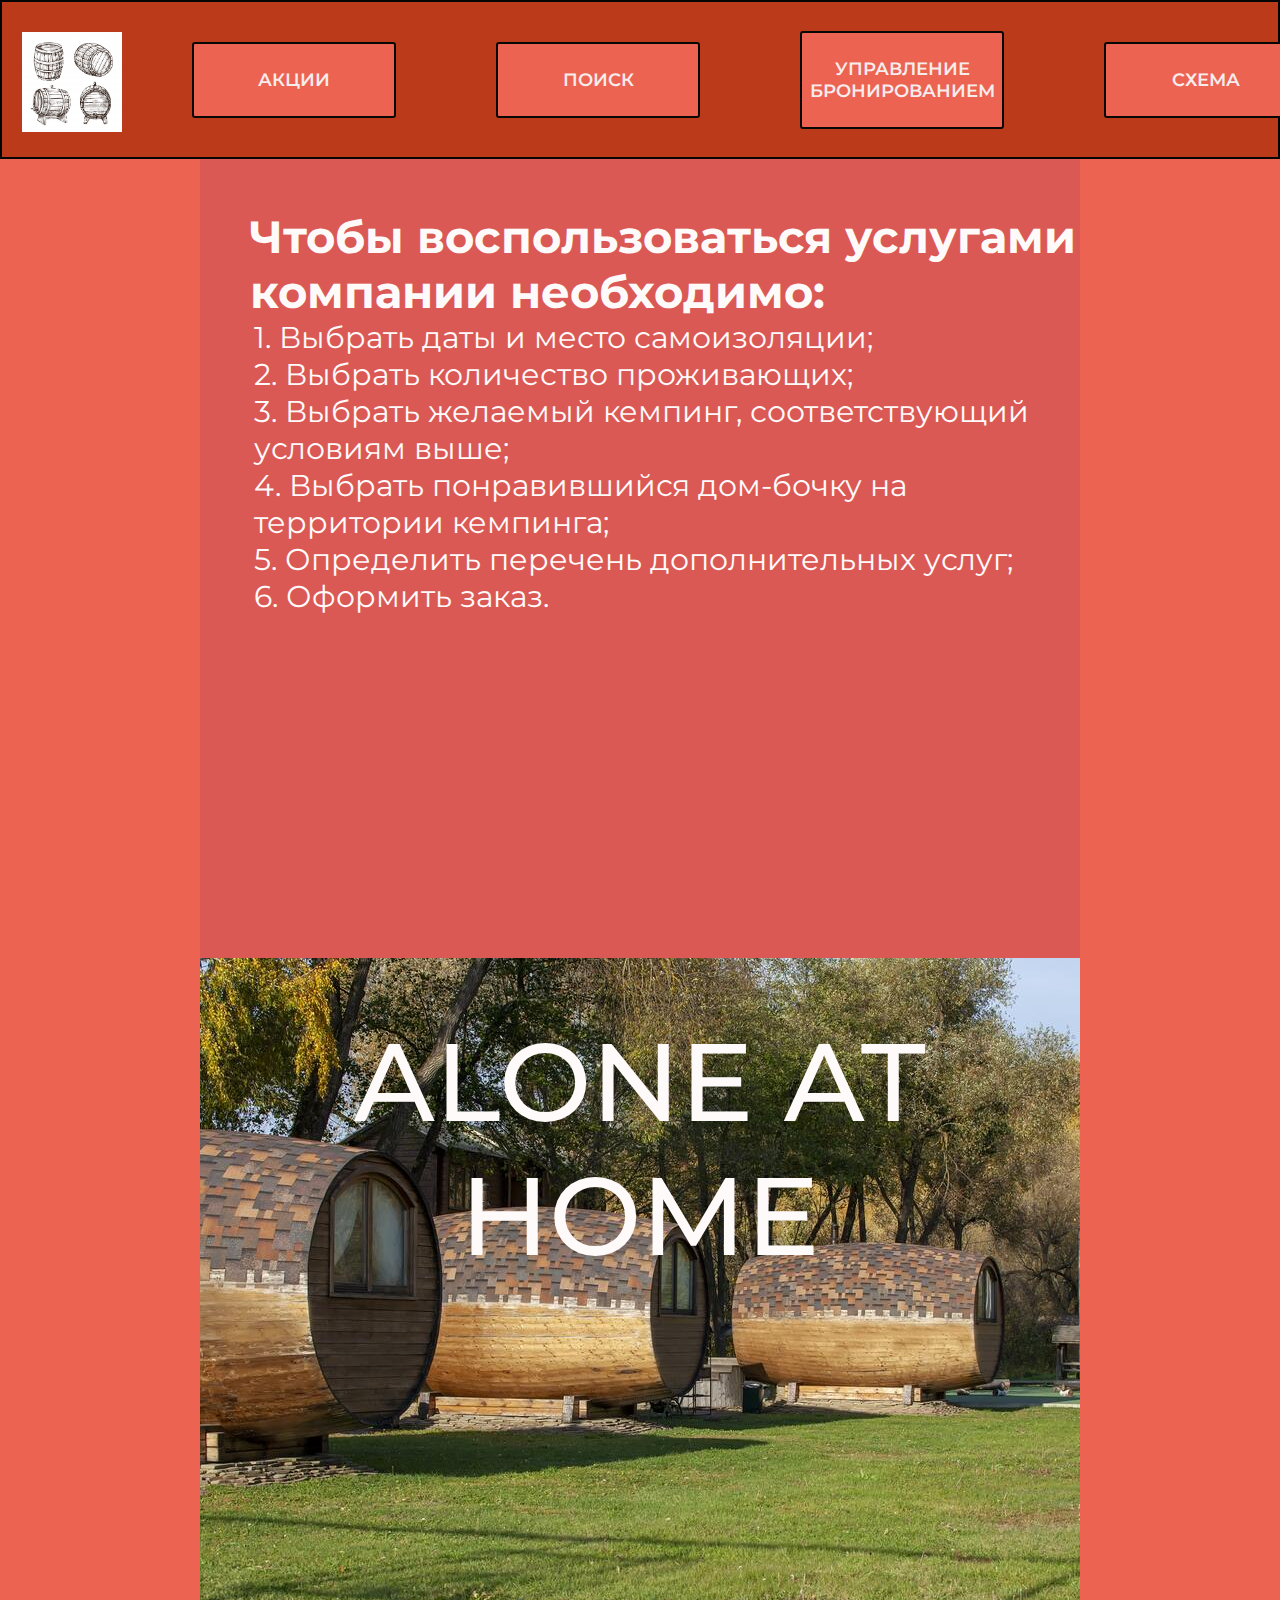
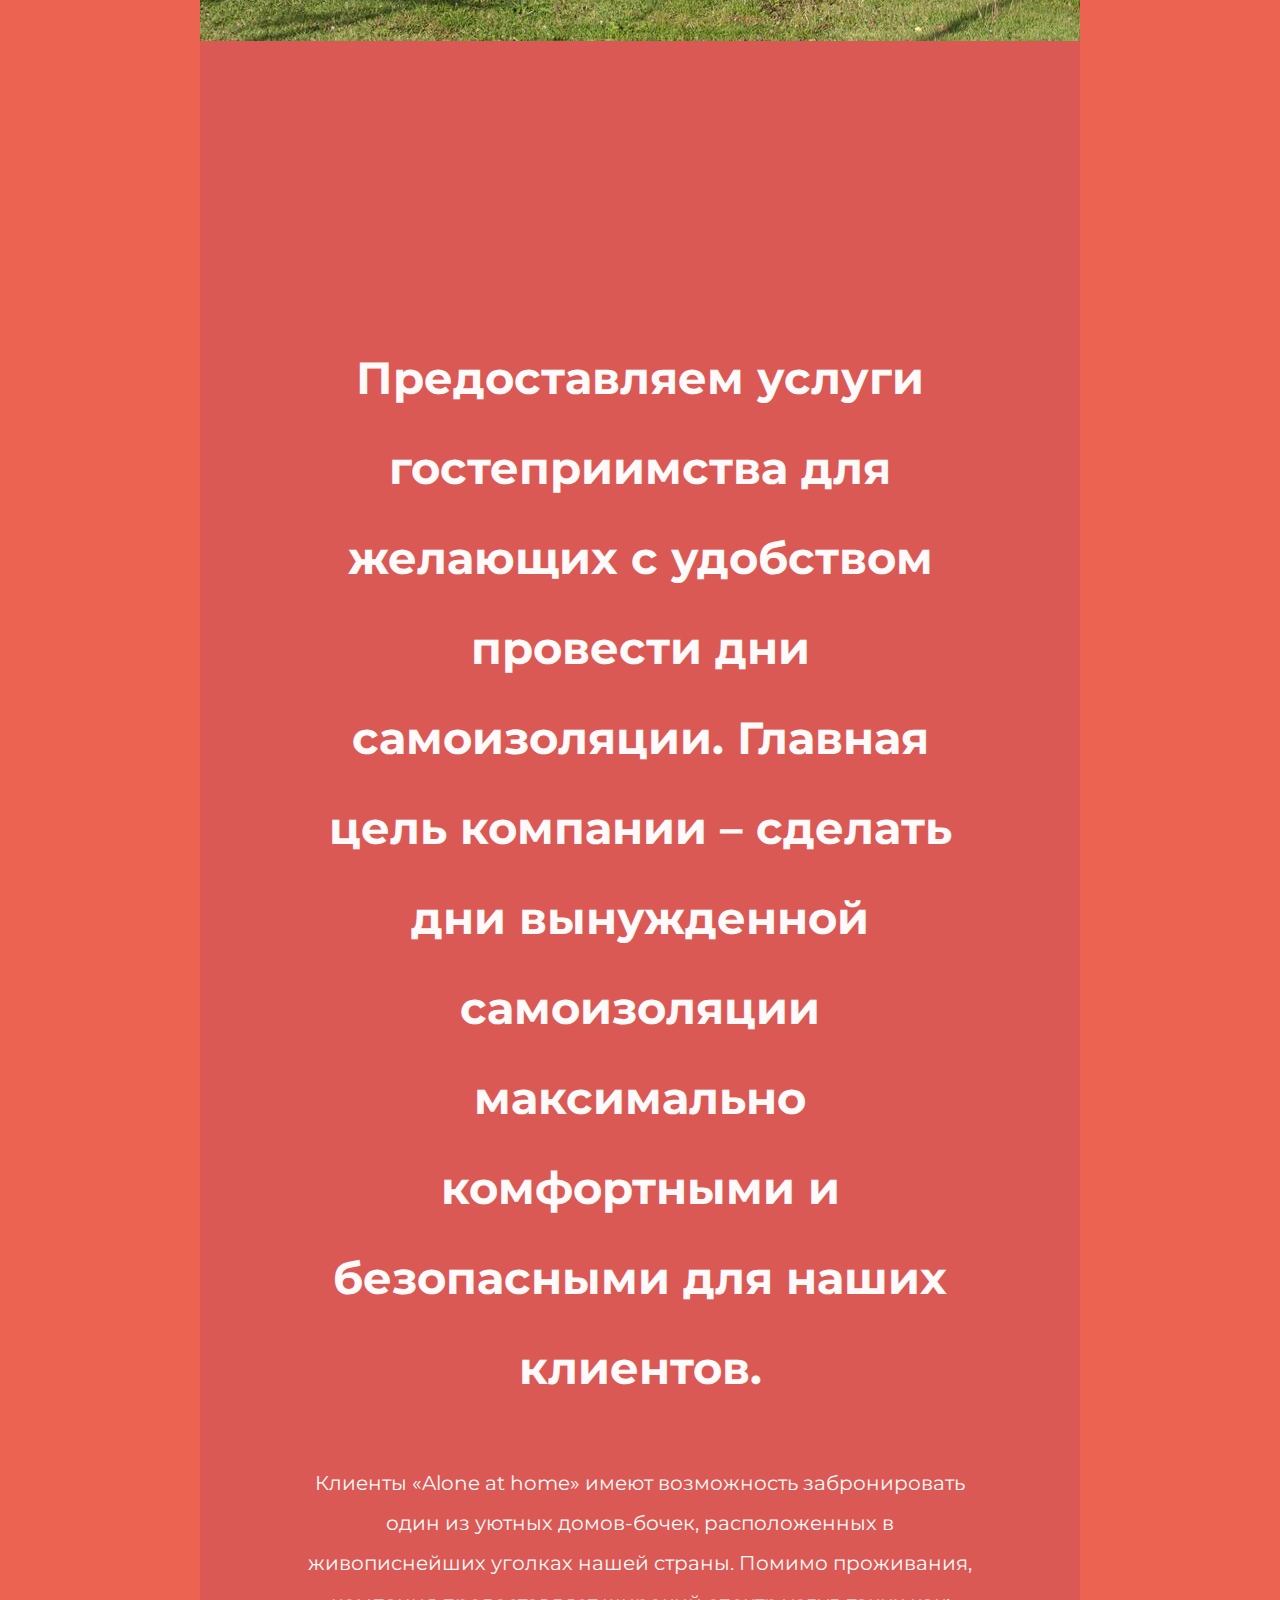
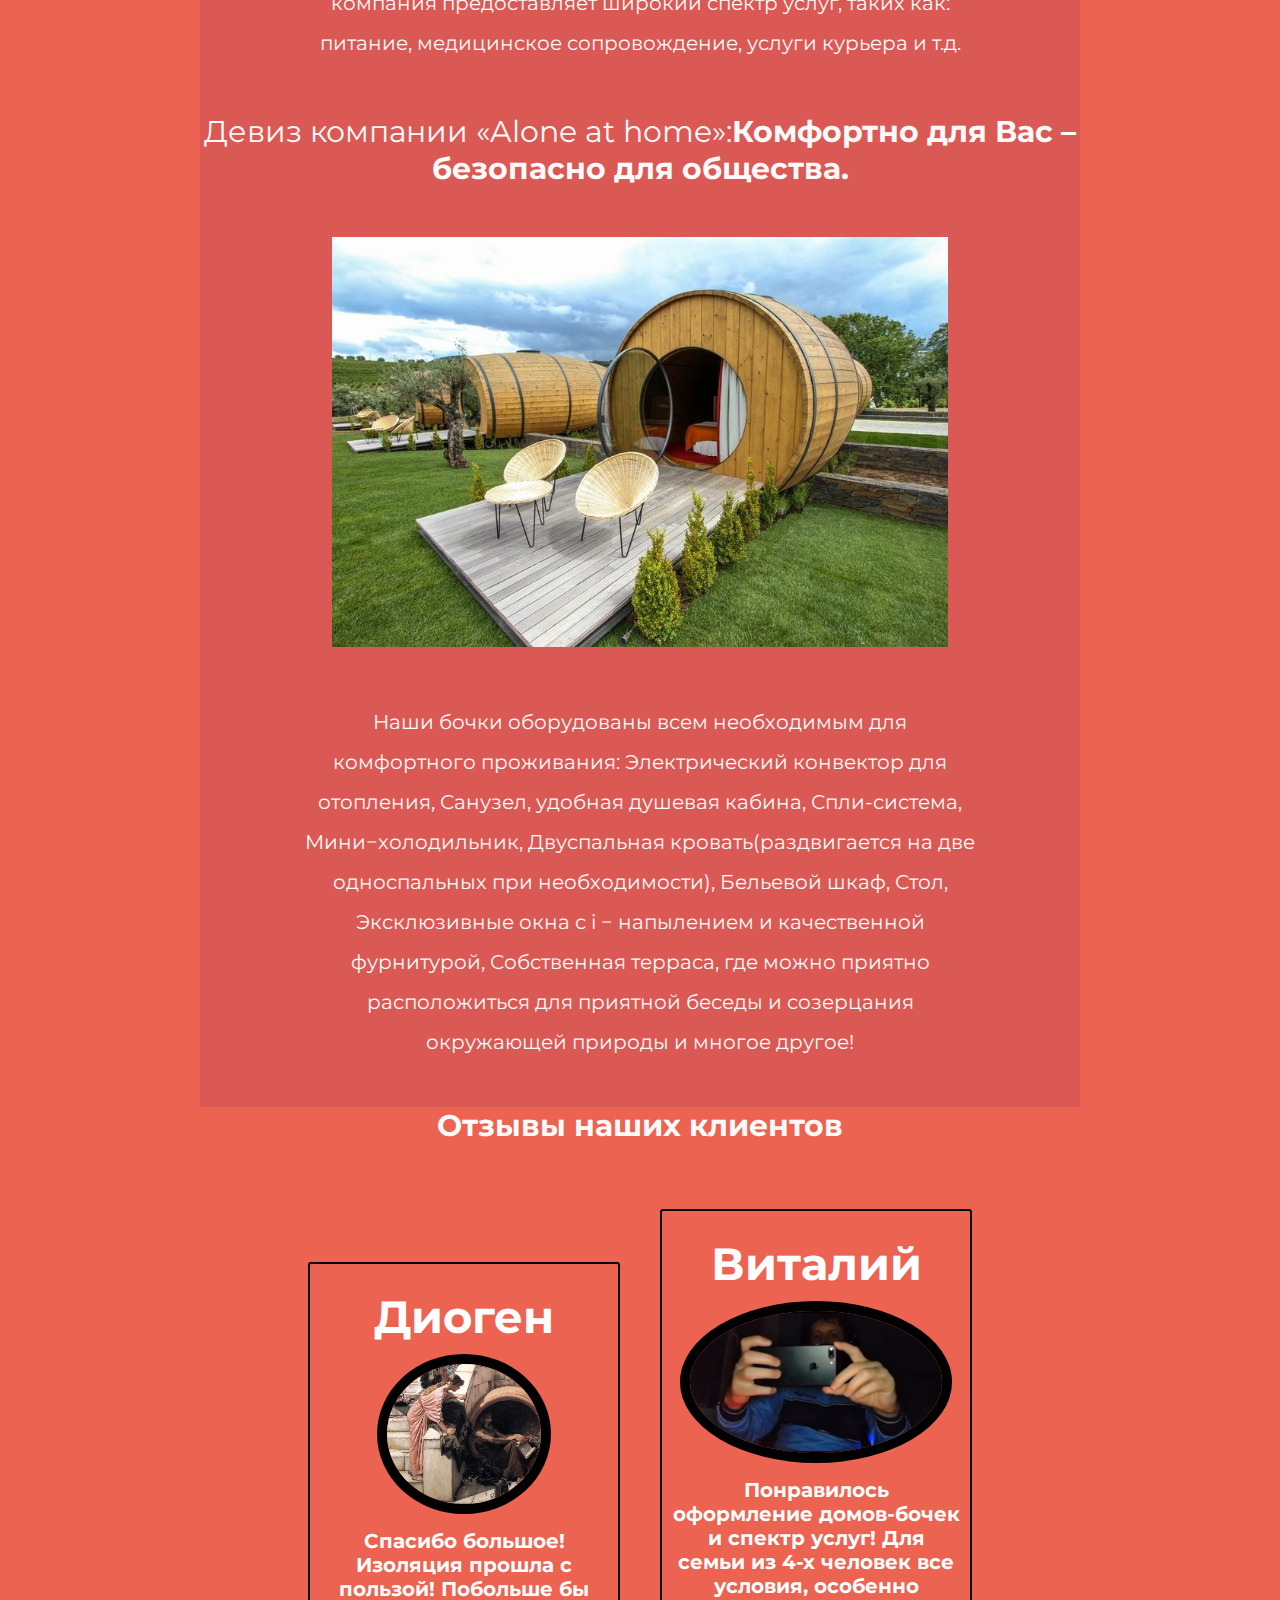
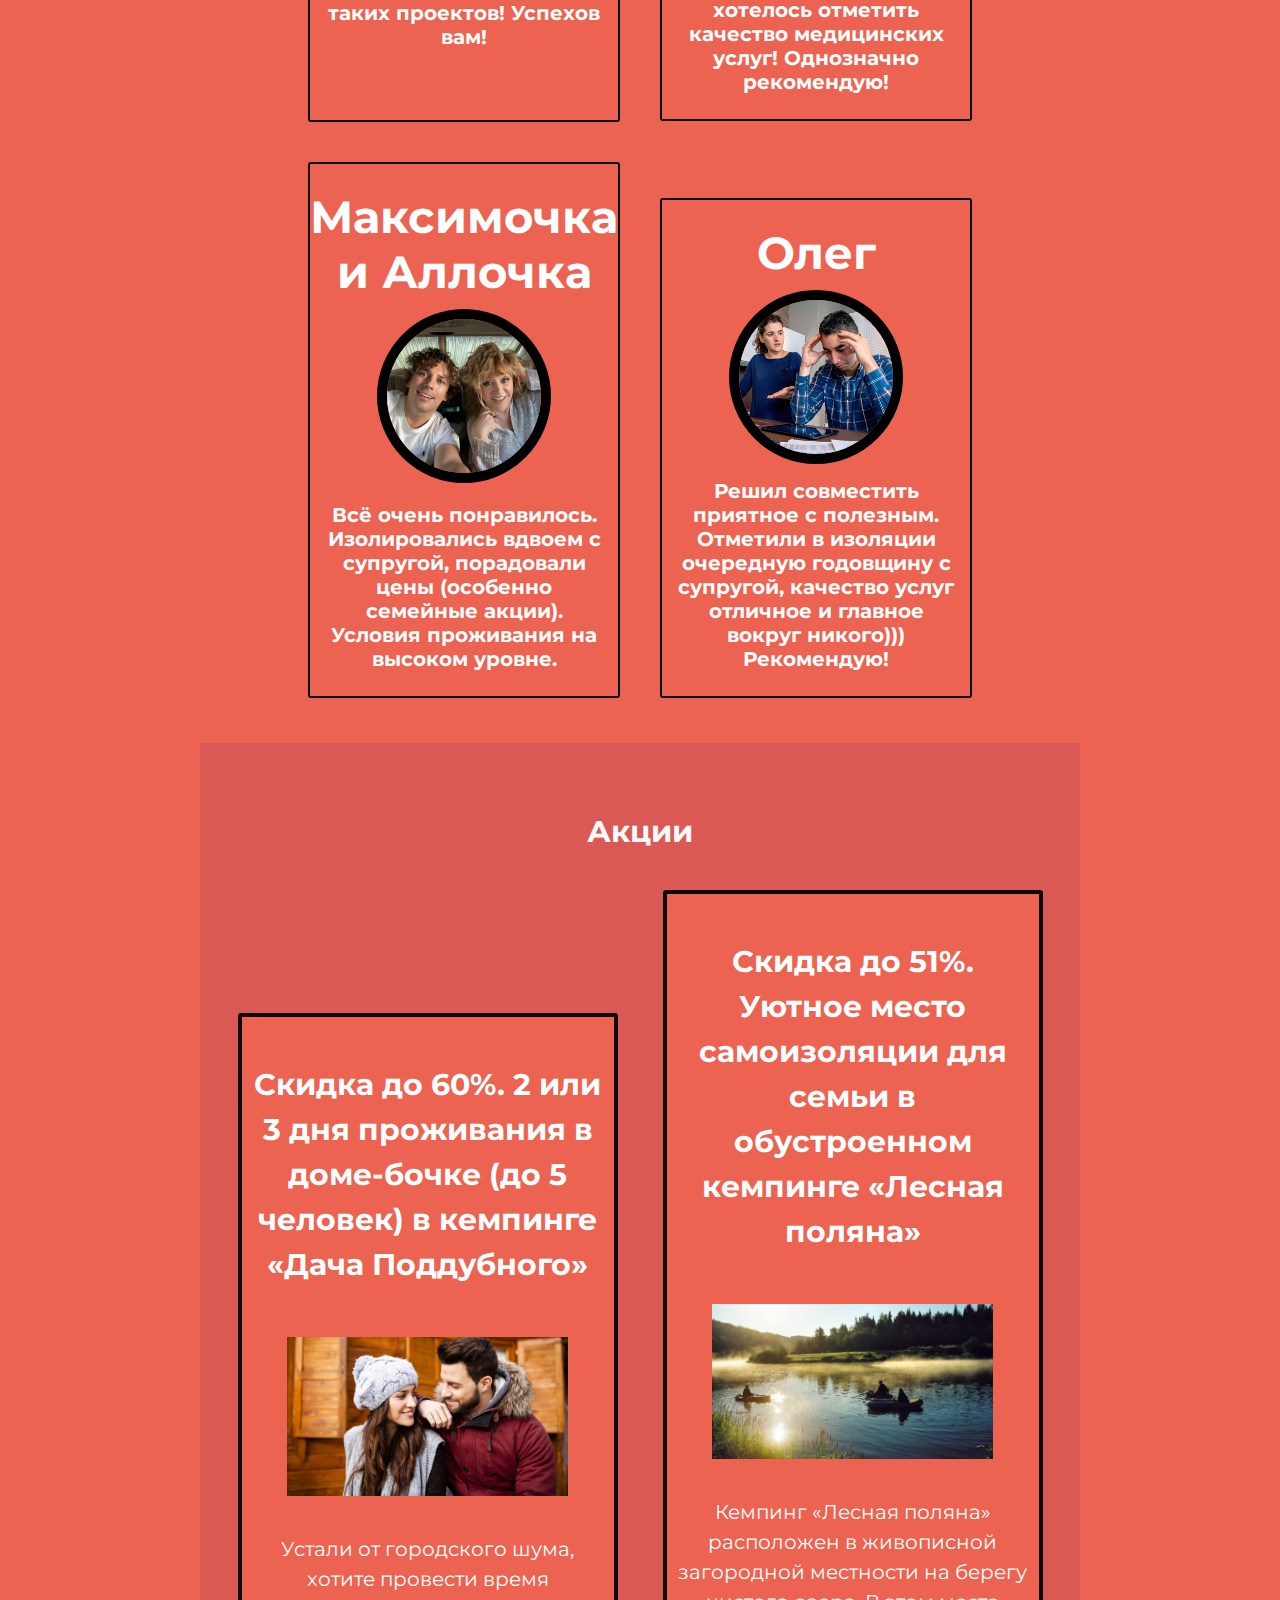
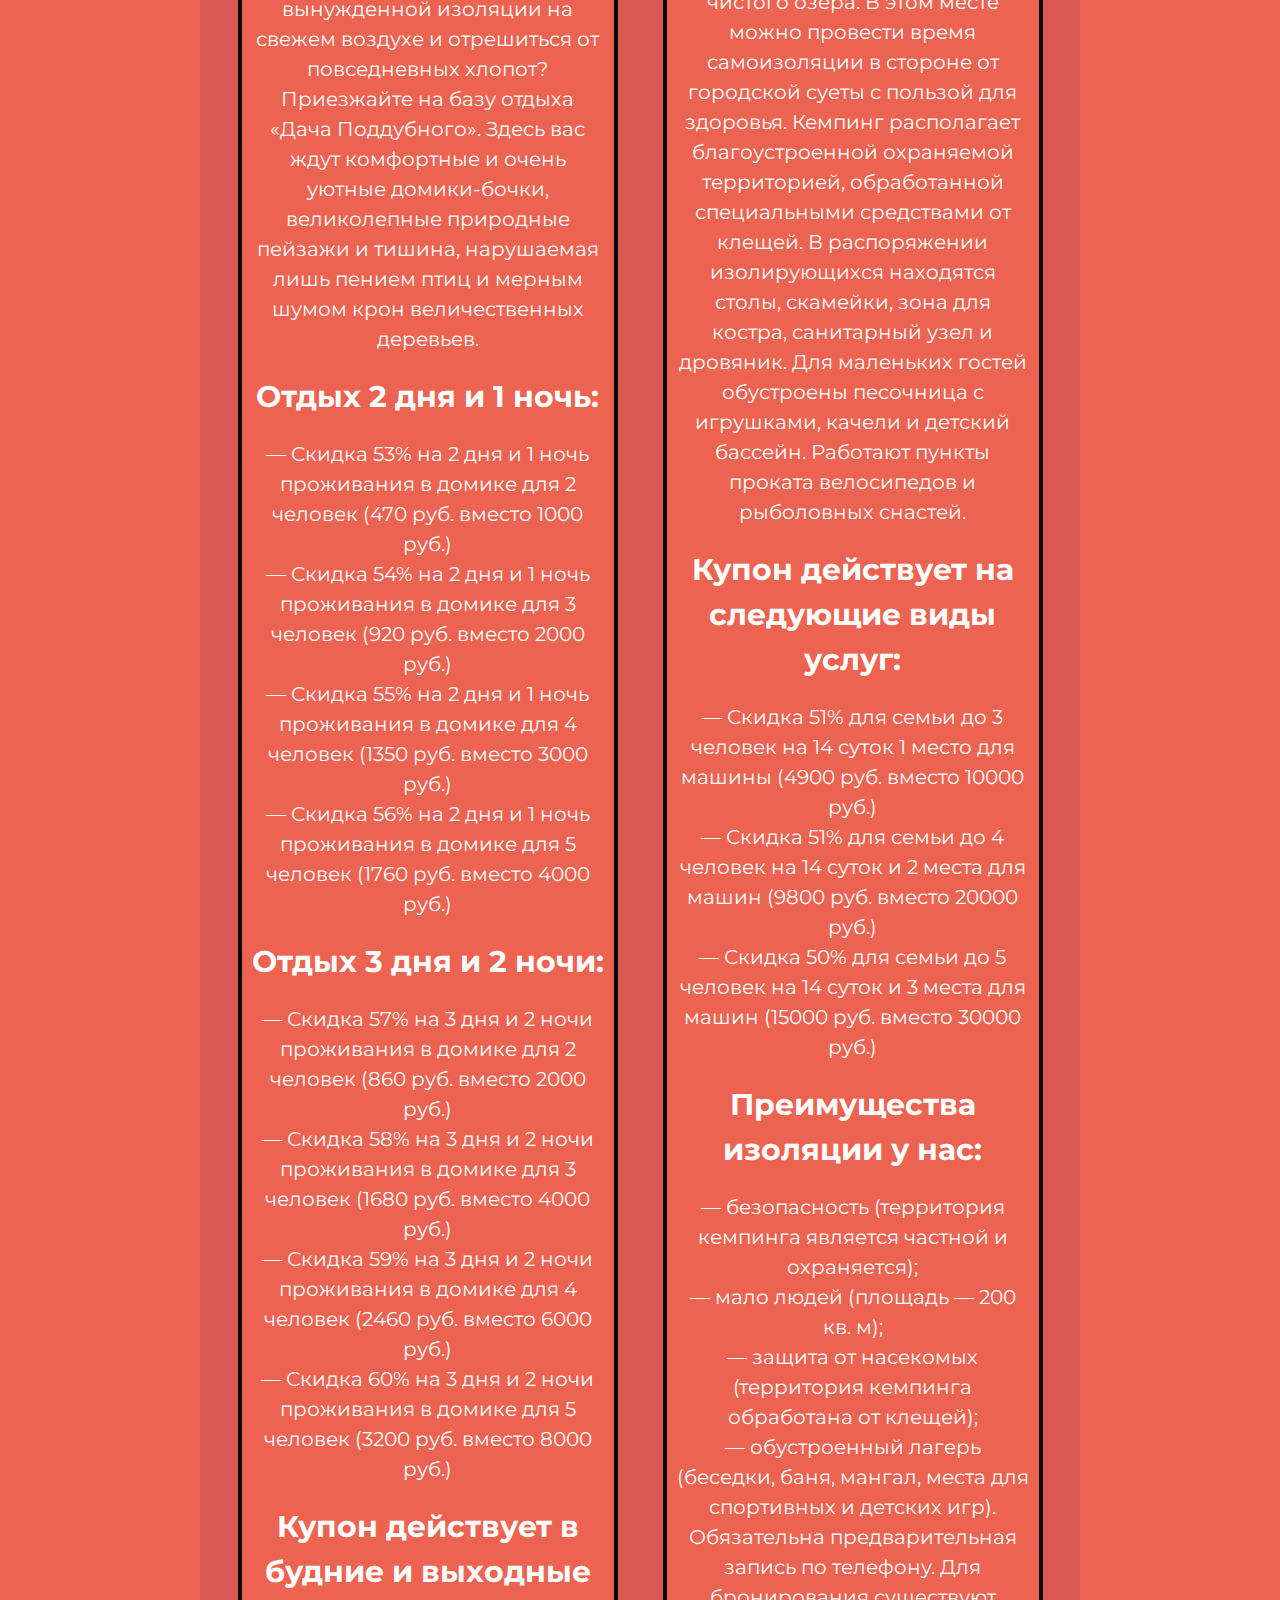
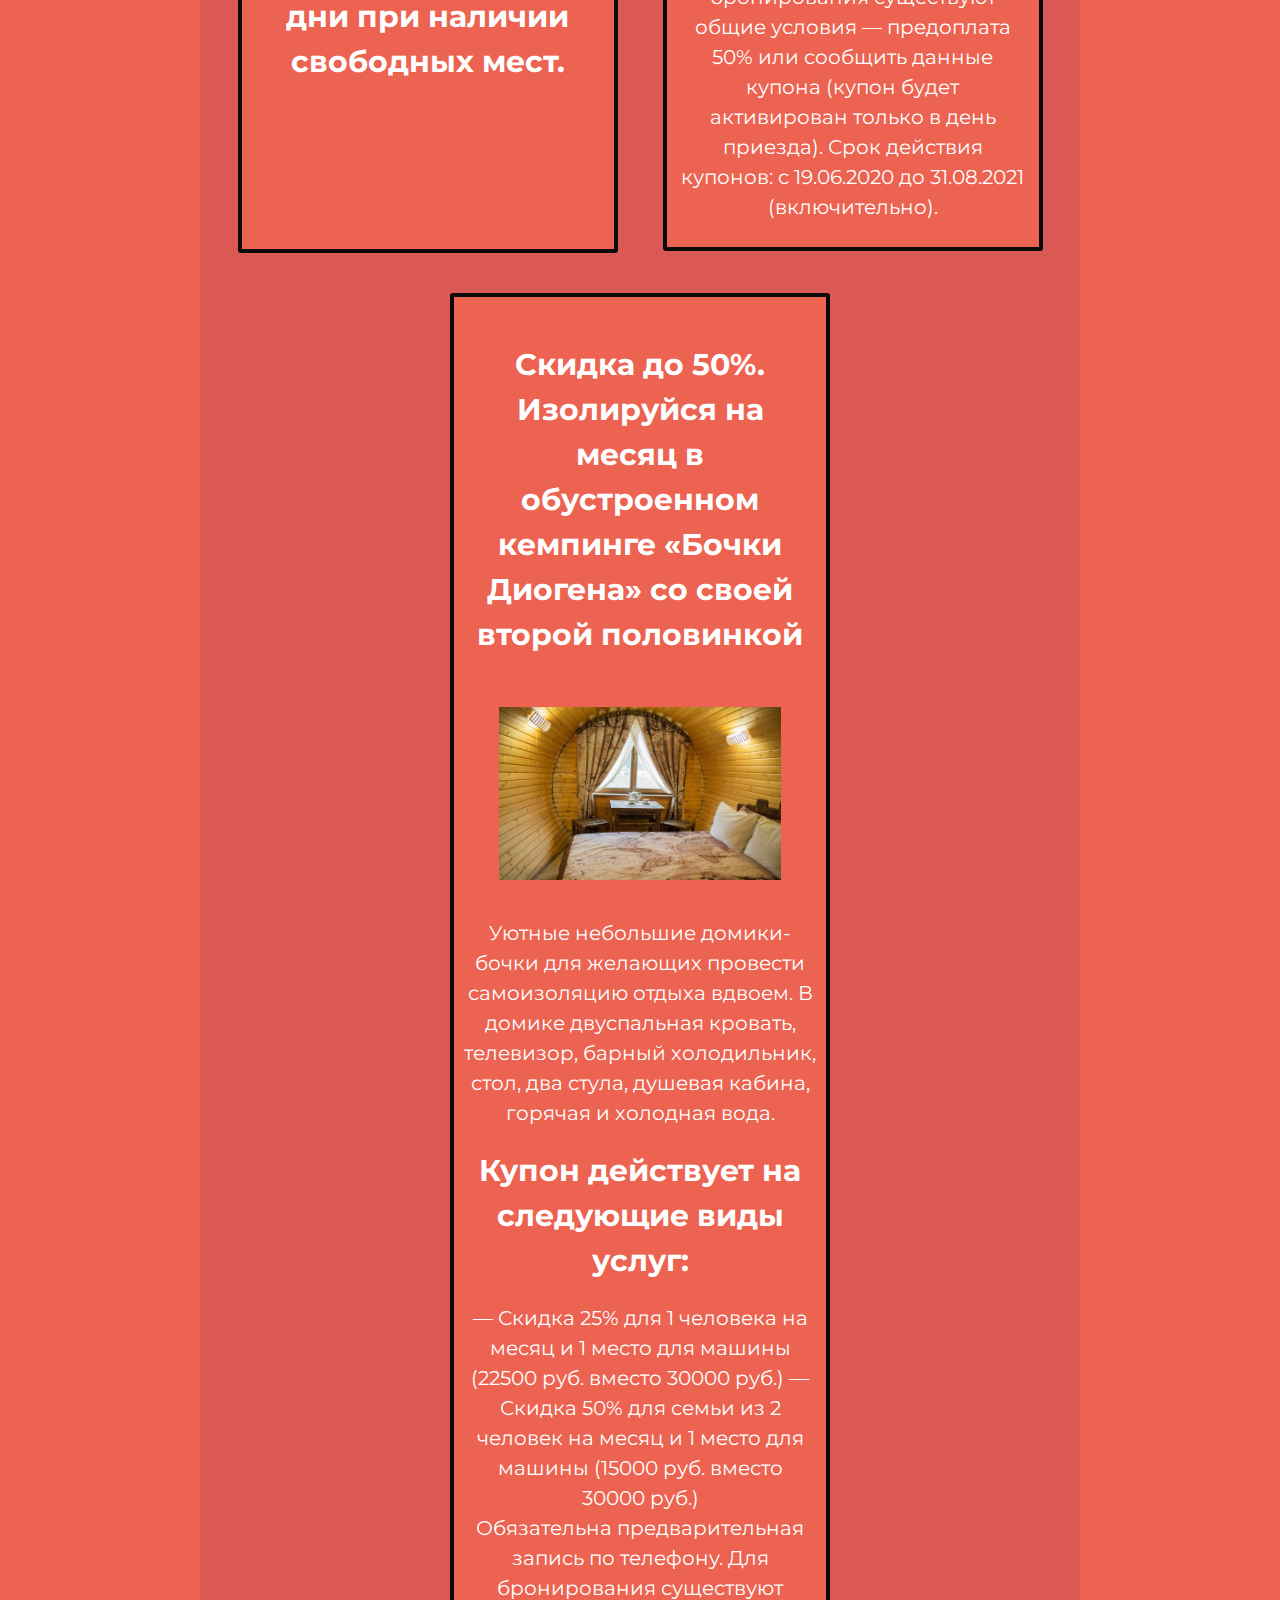
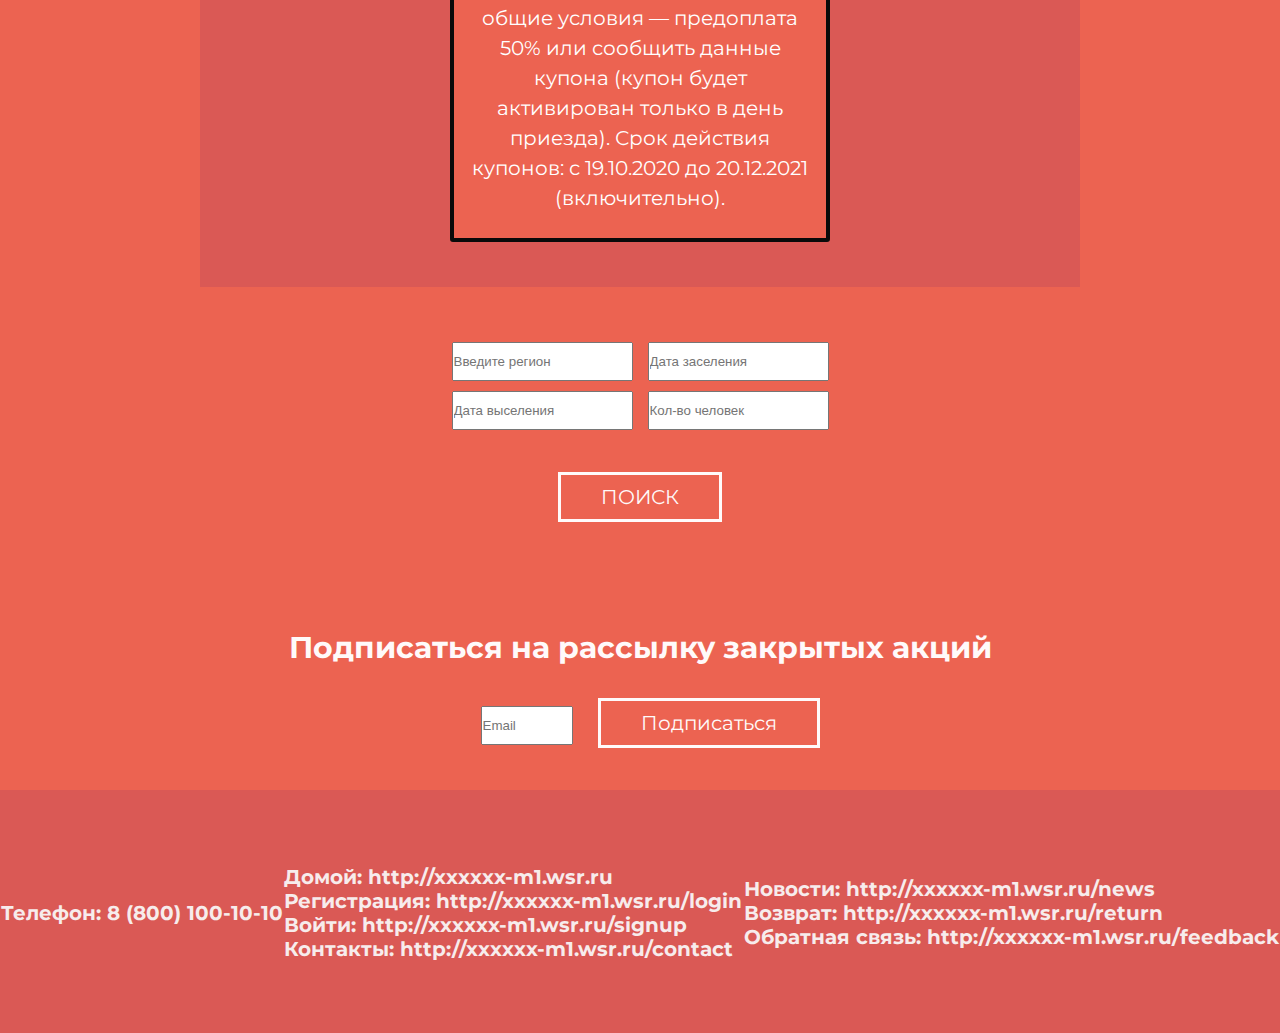
<file: index.html>
<!DOCTYPE html>
<html lang="en">

<head>
    <meta charset="UTF-8">
    <link rel="stylesheet" href="./css/style.css">
    <title>Alone At Home</title>
    <link rel="preconnect" href="https://fonts.gstatic.com">
    <link href="https://fonts.googleapis.com/css2?family=Montserrat:ital,wght@1,200&display=swap" rel="stylesheet">
</head>

<body>
    <header>

        <a href="index.html" id="logo_link"><img class="logo_img"
                src="./images/wooden barrel for logo/sketch-barrels-whiskey-oak-casks-wooden-wine-barrel-in-vintage-engraving-style-bar-pub-and-brewery_53562-10316.jpg" alt="logo"
                width="100px"></a>


        <div class="panel">
            <a href="#prm">
                <div class="panel_button">
                    <span class="button_text">АКЦИИ</p>
                </div>
            </a>
            <a href="search.html">
                <div class="panel_button">
                    <span class="button_text">ПОИСК</p>
                </div>
            </a>
            <a href="booking.html">
                <div class="panel_button">
                    <span class="button_text">УПРАВЛЕНИЕ БРОНИРОВАНИЕМ</p>
                </div>
            </a>
            <a href="seat.html">
                <div class="panel_button">
                    <span class="button_text">СХЕМА</p>
                </div>
            </a>
        </div>
        

    </header>

    <section>
        <div class="booking">
            <div class="booking_step">
                <ul>
                    <h3>Чтобы воспользоваться услугами компании необходимо:</h4>

                        <li>1. Выбрать даты и место самоизоляции;</li>
                        <li>2. Выбрать количество проживающих;</li>
                        <li>3. Выбрать желаемый кемпинг, соответствующий условиям выше;</li>
                        <li>4. Выбрать понравившийся дом-бочку на территории кемпинга;</li>
                        <li>5. Определить перечень дополнительных услуг;</li>
                        <li>6. Оформить заказ.</li>
                </ul>
            </div>
        </div>
    </section>

    <section>
        <div class="AboutUs">
            <div class="name">
                <h1>Alone at home</h1>
        </div>
    
            <div class="main">
                <h3>Предоставляем услуги гостеприимства для желающих с удобством провести дни самоизоляции.
                    Главная цель компании – сделать дни вынужденной самоизоляции максимально комфортными и безопасными
                    для нашиx клиентов.</h3>
            </div>

            <div class="main">Клиенты «Alone at home» имеют возможность забронировать один из уютных домов-бочек,
                расположенных в
                живописнейших уголках нашей страны. Помимо проживания, компания предоставляет широкий спектр услуг,
                таких
                как:
                питание, медицинское сопровождение, услуги курьера и т.д.
            </div>

            <div class="motto">Девиз компании «Alone at home»:<b>Комфортно для Вас – безопасно для общества.</b></div>

            <div>
                <img class="mainImg" src="./images/home/0_The-Wine-House-Hotel-Quinta-da-Pacheca-2.jpg" alt="required_items" width="70%">


            </div>
            <div class="list_of_required_items">
                Наши бочки оборудованы всем необходимым для комфортного проживания:
                Электрический конвектор для отопления,
                Санузел, удобная душевая кабина,
                Спли-система,
                Мини−холодильник,
                Двуспальная кровать(раздвигается на две односпальных при необходимости),
                Бельевой шкаф,
                Стол,
                Эксклюзивные окна с i − напылением и качественной фурнитурой,
                Собственная терраса, где можно приятно расположиться для приятной беседы и созерцания окружающей природы
                и многое другое!
            </div>
            <section>
            <h2>Отзывы наших клиентов</h2>
            <div class="feedback_blocks">
                <div class="blocks">
                    <div class="feedback">
                        <h3>Диоген</h3>
                        <img src="./images/feedback/1843229-800-min.png" class="feedback_image" alt="client1" width="50%">
                        <h4 class="feeback_text">Спасибо большое! Изоляция прошла с пользой! Побольше бы таких проектов!
                            Успехов вам!

                        </h4>
                        <pre>

                            </pre>

                    </div>
                    <div class="feedback">
                        <h3>Виталий</h3>
                        <img src="./images/feedback/maxresdefault.jpg" class="feedback_image" alt="client4" width="82%">
                        <h4 class="feeback_text">Понравилось оформление домов-бочек и спектр услуг! Для семьи из 4-х
                            человек все условия,
                            особенно
                            хотелось отметить качество медицинских услуг!
                            Однозначно рекомендую!</h4>
                    </div>
                    <div class="feedback">
                        <h3>Максимочка и Аллочка</h3>
                        <img src="./images/feedback/scale_1200.jpg" class="feedback_image" alt="client2" width="50%">
                        <h4 id="feedback3" class="feeback_text">Всё очень понравилось.
                            Изолировались вдвоем с супругой, порадовали цены (особенно семейные акции). Условия
                            проживания
                            на
                            высоком уровне.</h4>
                    </div>
                    <div class="feedback">
                        <h3>Олег</h3>
                        <img src="./images/feedback/imuschestvennye-pravootnosheniya-suprugov-problemnye-polozheniya-semeynogo-kodeksa-rf300x300.jpg" class="feedback_image" alt="client3" width="50%">
                        <h4 class="feeback_text">Решил совместить приятное с полезным. Отметили в изоляции очередную
                            годовщину с супругой,
                            качество
                            услуг
                            отличное и главное вокруг никого))) Рекомендую!</h4>
                    </div>
                </div>
            </div>
        </div>

    </section>

    

    <section id="prm">
        
        <div class="promotion">
            <h2>Акции</h2>
            <a href="#">
                <div class="promotion_card">
                    <h2>Скидка до 60%. 2 или 3 дня проживания в доме-бочке (до 5 человек) в кемпинге «Дача Поддубного»
                    </h2>

                    <img class="promotion_img" src="./images/promotions/promotion1.jpg" alt="promotion1" width="80%">
                    Устали от городского шума, хотите провести время вынужденной изоляции на свежем воздухе и отрешиться
                    от
                    повседневных хлопот? Приезжайте на базу отдыха «Дача Поддубного». Здесь вас ждут комфортные и очень
                    уютные
                    домики-бочки, великолепные природные пейзажи и тишина, нарушаемая лишь пением птиц и мерным шумом
                    крон
                    величественных деревьев.

                    <ul>
                        <h2>Отдых 2 дня и 1 ночь:</h2>
                        <ol>— Скидка 53% на 2 дня и 1 ночь проживания в домике для 2 человек (470 руб. вместо 1000 руб.)
                        </ol>
                        <ol>— Скидка 54% на 2 дня и 1 ночь проживания в домике для 3 человек (920 руб. вместо 2000 руб.)
                        </ol>
                        <ol>— Скидка 55% на 2 дня и 1 ночь проживания в домике для 4 человек (1350 руб. вместо 3000
                            руб.)
                        </ol>
                        <ol>— Скидка 56% на 2 дня и 1 ночь проживания в домике для 5 человек (1760 руб. вместо 4000
                            руб.)
                        </ol>

                        <h2>Отдых 3 дня и 2 ночи:</h2>
                        <ol>— Скидка 57% на 3 дня и 2 ночи проживания в домике для 2 человек (860 руб. вместо 2000 руб.)
                        </ol>
                        <ol>— Скидка 58% на 3 дня и 2 ночи проживания в домике для 3 человек (1680 руб. вместо 4000
                            руб.)
                        </ol>
                        <ol>— Скидка 59% на 3 дня и 2 ночи проживания в домике для 4 человек (2460 руб. вместо 6000
                            руб.)
                        </ol>
                        <ol>— Скидка 60% на 3 дня и 2 ночи проживания в домике для 5 человек (3200 руб. вместо 8000
                            руб.)
                        </ol>
                    </ul>

                    <h2>Купон действует в будние и выходные дни при наличии свободных мест.</h2>

                    
                    <pre>



                    </pre>


                </div>
            </a>
            
            <a href="#">
                <div class="promotion_card">
                    <h2>Скидка до 51%. Уютное место самоизоляции для семьи в обустроенном кемпинге «Лесная поляна»</h2>

                    <img class="promotion_img" src="./images/promotions/promotion2.jpg" alt="promotion2" width="80%">

                    Кемпинг «Лесная поляна» расположен в живописной загородной местности на берегу чистого озера. В этом
                    месте
                    можно
                    провести время самоизоляции в стороне от городской суеты с пользой для здоровья.
                    Кемпинг располагает благоустроенной охраняемой территорией, обработанной специальными средствами от
                    клещей.
                    В
                    распоряжении изолирующихся находятся столы, скамейки, зона для костра, санитарный узел и дровяник.
                    Для
                    маленьких
                    гостей обустроены песочница с игрушками, качели и детский бассейн.
                    Работают пункты проката велосипедов и рыболовных снастей.
                    <ul>
                        <h2>Купон действует на следующие виды услуг:</h2>

                        <ol>— Скидка 51% для семьи до 3 человек на 14 суток 1 место для машины (4900 руб. вместо 10000
                            руб.)
                        </ol>
                        <ol>— Скидка 51% для семьи до 4 человек на 14 суток и 2 места для машин (9800 руб. вместо 20000
                            руб.)</ol>
                        <ol>— Скидка 50% для семьи до 5 человек на 14 суток и 3 места для машин (15000 руб. вместо 30000
                            руб.)</ol>

                        <h2>Преимущества изоляции у нас:</h2>
                        <ol>— безопасность (территория кемпинга является частной и охраняется);</ol>
                        <ol>— мало людей (площадь — 200 кв. м);</ol>
                        <ol>— защита от насекомых (территория кемпинга обработана от клещей);</ol>
                        <ol>— обустроенный лагерь (беседки, баня, мангал, места для спортивных и детских игр).</ol>
                    </ul>
                    Обязательна предварительная запись по телефону.

                    Для бронирования существуют общие условия — предоплата 50% или сообщить данные купона (купон будет
                    активирован
                    только в день приезда).
                    Срок действия купонов: с 19.06.2020 до 31.08.2021 (включительно).
                </div>
            </a>
            <a href="#">
                <div class="promotion_card">
                    <h2>Скидка до 50%. Изолируйся на месяц в обустроенном кемпинге «Бочки Диогена» со своей второй
                        половинкой
                    </h2>

                    <img class="promotion_img" src="./images/promotions/promotion3.jpg" alt="promotion3" width="80%">

                    Уютные небольшие домики-бочки для желающих провести самоизоляцию отдыха вдвоем.
                    В домике двуспальная кровать, телевизор, барный холодильник, стол, два стула, душевая кабина,
                    горячая и
                    холодная
                    вода.

                    <ul>
                        <h2>Купон действует на следующие виды услуг:</h2>

                        — Скидка 25% для 1 человека на месяц и 1 место для машины (22500 руб. вместо 30000 руб.)
                        — Скидка 50% для семьи из 2 человек на месяц и 1 место для машины (15000 руб. вместо 30000 руб.)
                    </ul>
                    Обязательна предварительная запись по телефону.

                    Для бронирования существуют общие условия — предоплата 50% или сообщить данные купона (купон будет
                    активирован
                    только в день приезда).
                    Срок действия купонов: с 19.10.2020 до 20.12.2021 (включительно).
                </div>
            </a>
        </div>
    </section>
    <section>
        <div class="search">
            <div class="search_panel">
                <input class="search_input" type="text" placeholder="Введите регион">
                <input class="search_input" type="text" placeholder="Дата заселения">
                <input class="search_input" type="text" placeholder="Дата выселения">
                <input class="search_input" type="text" placeholder="Кол-во человек">
                <p class="search_margin"><a class="search_btn" href="search.html">
                        ПОИСК
                    </a></p>
            </div>

        </div>
    </section>

    <section>
        <div class="subscription">
            <h2>
                Подписаться на рассылку закрытых акций
            </h2>
            <input class="sub_input" type="text" placeholder="Email">
            <a href="#" class="sub_btn">
                Подписаться
            </a>
        </div>

    </section>

    <footer>
        <div class="phone_number">
            <h4>Телефон:<a class="link"> 8 (800) 100-10-10</a> </h4>
        </div>

        <div class="links_block">
            <h4>Домой: <a href="http://xxxxxx-m1.wsr.ru" class="link">http://xxxxxx-m1.wsr.ru</a></h4>
            <h4>Регистрация: <a href="http://xxxxxx-m1.wsr.ru/login" class="link">http://xxxxxx-m1.wsr.ru/login</a></h4>
            <h4>Войти: <a href="http://xxxxxx-m1.wsr.ru/signup" class="link">http://xxxxxx-m1.wsr.ru/signup</a></h4>
            <h4>Контакты: <a href="http://xxxxxx-m1.wsr.ru/contact" class="link">http://xxxxxx-m1.wsr.ru/contact</a>
            </h4>
        </div>
        <div class="links_block">
            <h4>Новости: <a href="http://xxxxxx-m1.wsr.ru/news" class="link">http://xxxxxx-m1.wsr.ru/news</a></h4>
            <h4>Возврат: <a href=http://xxxxxx-m1.wsr.ru/return"" class="link">http://xxxxxx-m1.wsr.ru/return</a></h4>
            <h4>Обратная связь: <a href="http://xxxxxx-m1.wsr.ru/feedback"
                    class="link">http://xxxxxx-m1.wsr.ru/feedback</a></h4>
        </div>


    </footer>

</body>

</html>
</file>
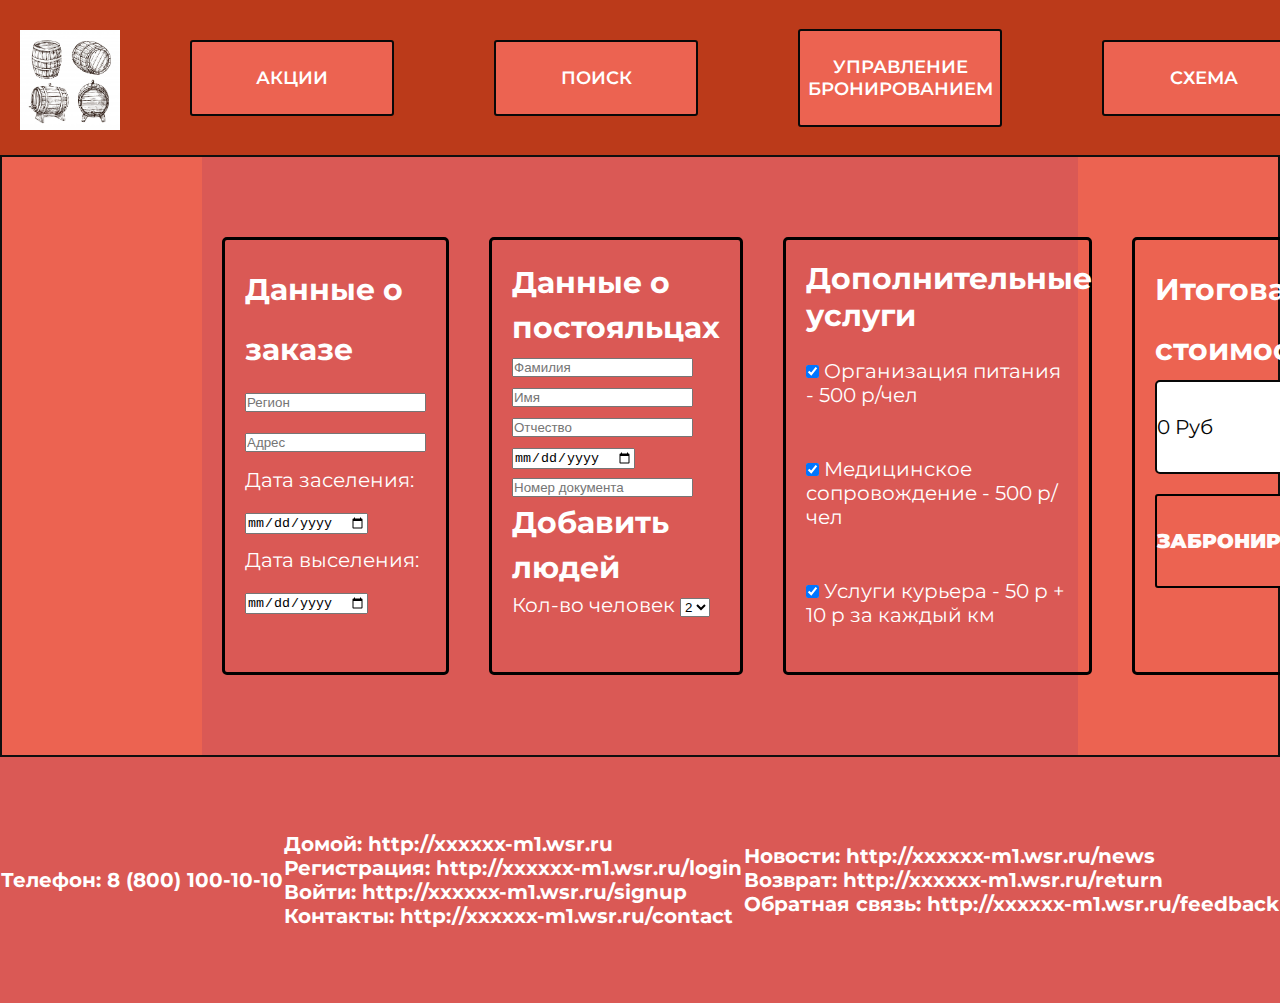
<file: booking.html>
<!DOCTYPE html>
<html lang="en">

<head>
    <meta charset="UTF-8">
    <link rel="stylesheet" href="./css/styleBooking.css">
    <title>Alone At Home</title>

    <link rel="preconnect" href="https://fonts.gstatic.com">
    <link href="https://fonts.googleapis.com/css2?family=Montserrat:ital,wght@1,200&display=swap" rel="stylesheet">
</head>

<body>
    <header>

        <a href="index.html" id="logo_link"><img class="logo_img"
            src="./images/wooden barrel for logo/sketch-barrels-whiskey-oak-casks-wooden-wine-barrel-in-vintage-engraving-style-bar-pub-and-brewery_53562-10316.jpg" alt="logo"
            width="100px"></a>

        <div class="panel">
            <a href="index.html">
                <div class="panel_button">
                    <span class="button_text">АКЦИИ</p>
                </div>
            </a>
            <a href="search.html">
                <div class="panel_button">
                    <span class="button_text">ПОИСК</p>
                </div>
            </a>
            <a href="booking.html">
                <div class="panel_button">
                    <span class="button_text">УПРАВЛЕНИЕ БРОНИРОВАНИЕМ</p>
                </div>
            </a>
            <a href="seat.html">
                <div class="panel_button">
                    <span class="button_text">СХЕМА</p>
                </div>
            </a>
        </div>

    </header>
    <section>
        <div class="booking">
            <div class="order_details">
                <h2>
                    Данные о заказе
                </h2>
                <input type="text" placeholder="Регион">
                <input type="text" placeholder="Адрес">
                <p>Дата заселения: <input type="date" name="calendar">
                <p>Дата выселения: <input type="date" name="calendar">
            </div>

            <div class="guest_details">
                <h2>
                    Данные о постояльцах
                </h2>
                <input type="text" placeholder="Фамилия">
                <input type="text" placeholder="Имя">
                <input type="text" placeholder="Отчество">
                <input type="date" placeholder="Дата рождения">
                <input type="text" placeholder="Номер документа">

                <h2>Добавить людей</h2>
                <label>Кол-во человек </label><select id="selectvalue">
                    <option>2</option>
                    <option>3</option>
                    <option>4</option>
                    <option>5</option>
                </select> 
            </div>

            <div class="additionalServices">
                <h2>Дополнительные услуги</h2>

                <div>
                    <input type="checkbox" id="food" name="food" checked>
                    <label for="food">Организация питания - 500 р/чел</label>
                </div>
                <div>
                    <input type="checkbox" id="heal" name="heal" checked>
                    <label for="heal">Медицинское сопровождение - 500 р/чел</label>
                </div>
                <div>
                    <input type="checkbox" id="delivery" name="delivery" checked>
                    <label for="delivery">Услуги курьера - 50 р + 10 р за каждый км</label>
                </div>
            </div>


            <div class="finish">
                <h2>Итоговая стоимость</h2>
                <div class="summ">
                    0 Руб
                </div>
                <div class="btn">
                    ЗАБРОНИРОВАТЬ
                </div>
            </div>
        </div>

    </section>

    <footer>
        <div class="phone_number">
            <h4>Телефон:<a class="link"> 8 (800) 100-10-10</a> </h4>
        </div>

        <div class="links_block">
            <h4>Домой: <a href="http://xxxxxx-m1.wsr.ru" class="link">http://xxxxxx-m1.wsr.ru</a></h4>
            <h4>Регистрация: <a href="http://xxxxxx-m1.wsr.ru/login" class="link">http://xxxxxx-m1.wsr.ru/login</a></h4>
            <h4>Войти: <a href="http://xxxxxx-m1.wsr.ru/signup" class="link">http://xxxxxx-m1.wsr.ru/signup</a></h4>
            <h4>Контакты: <a href="http://xxxxxx-m1.wsr.ru/contact" class="link">http://xxxxxx-m1.wsr.ru/contact</a>
            </h4>
        </div>
        <div class="links_block">
            <h4>Новости: <a href="http://xxxxxx-m1.wsr.ru/news" class="link">http://xxxxxx-m1.wsr.ru/news</a></h4>
            <h4>Возврат: <a href=http://xxxxxx-m1.wsr.ru/return"" class="link">http://xxxxxx-m1.wsr.ru/return</a></h4>
            <h4>Обратная связь: <a href="http://xxxxxx-m1.wsr.ru/feedback"
                    class="link">http://xxxxxx-m1.wsr.ru/feedback</a></h4>
        </div>


    </footer>
</body>

</html>
</file>
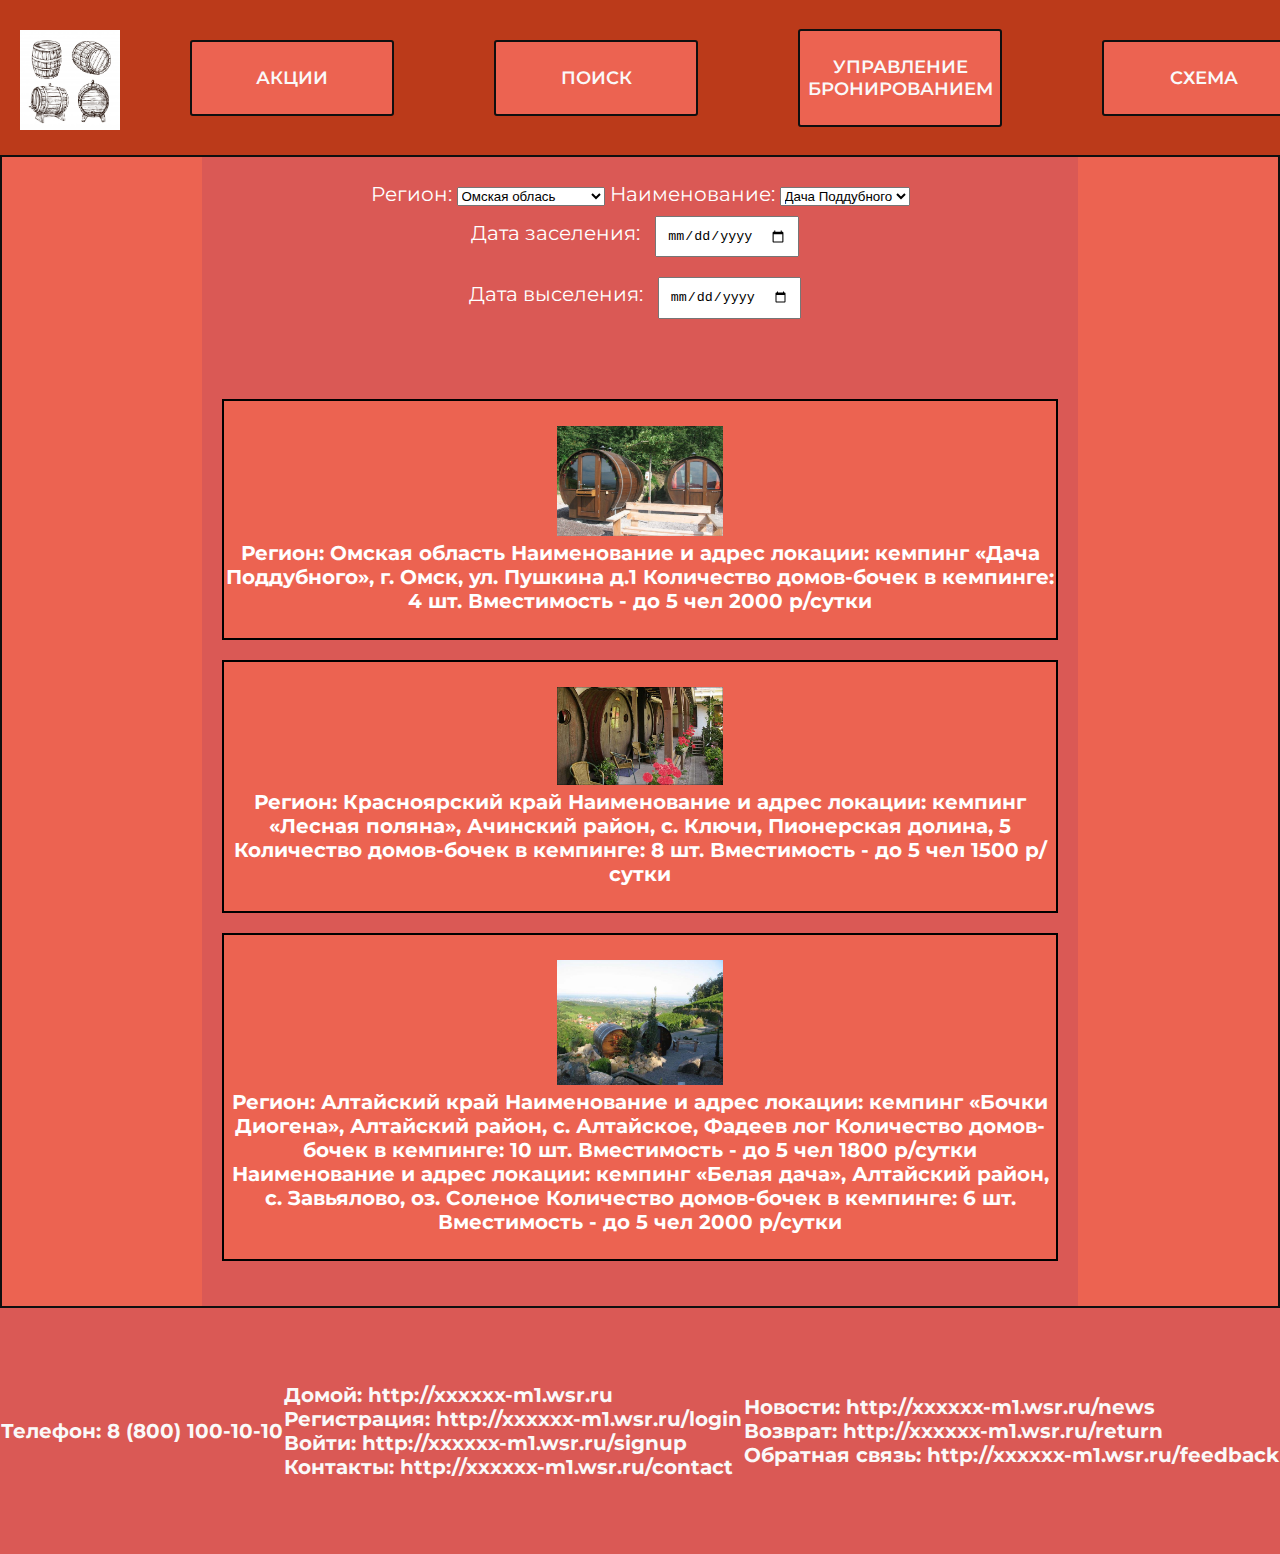
<file: search.html>
<!DOCTYPE html>
<html lang="en">

<head>
    <meta charset="UTF-8">
    <link rel="stylesheet" href="./css/styleSearch.css"

    <link rel="preconnect" href="https://fonts.gstatic.com">
    <link href="https://fonts.googleapis.com/css2?family=Montserrat:ital,wght@1,200&display=swap" rel="stylesheet">
</head>

<body>
    <header>

        <a href="index.html" id="logo_link"><img class="logo_img"
            src="./images/wooden barrel for logo/sketch-barrels-whiskey-oak-casks-wooden-wine-barrel-in-vintage-engraving-style-bar-pub-and-brewery_53562-10316.jpg" alt="logo"
            width="100px"></a>


        <div class="panel">
            <a href="index.html">
                <div class="panel_button">
                    <span class="button_text">АКЦИИ</p>
                </div>
            </a>
            <a href="search.html">
                <div class="panel_button" id="hover_btn">
                    <span class="button_text">ПОИСК</p>
                </div>
            </a>
            <a href="booking.html">
                <div class="panel_button">
                    <span class="button_text">УПРАВЛЕНИЕ БРОНИРОВАНИЕМ</p>
                </div>
            </a>
            <a href="seat.html">
                <div class="panel_button">
                    <span class="button_text">СХЕМА</p>
                </div>
            </a>
        </div>

    </header>

    <section>
        <div class="search_input">
            <label>Регион: </label><select id="selectvalue">
                <option>Омская облась</option>
                <option>Краснодарский край</option>
                <option>Алтайский край</option>
            </select> 
            <label>Наименование: </label><select id="selectvalue">
                <option>Дача Поддубного</option>
                <option>Лесная поляна</option>
                <option>Бочки Диогена</option>
            </select> 
            <p>Дата заселения: <input type="date" name="calendar">
            <p>Дата выселения: <input type="date" name="calendar">
        </div>
        <div class="list">
            <a href="seat.html"><div class="card">
                <img class="img" src="./images/home/dombochka2.jpg" alt="img1" >
                <h4>Регион: Омская область
                    Наименование и адрес локации: кемпинг «Дача Поддубного», г. Омск, ул. Пушкина д.1

                    Количество домов-бочек в кемпинге: 4 шт.
                    Вместимость - до 5 чел
                    2000 р/сутки</h4>
            </div></a>
            <a  href="seat.html"><div class="card">
                <img class="img" src="./images/home/dombochka3.jpg" alt="img2" >
                <h4>Регион: Красноярский край
                    Наименование и адрес локации: кемпинг «Лесная поляна», Ачинский район, с. Ключи, Пионерская долина,
                    5

                    Количество домов-бочек в кемпинге: 8 шт.
                    Вместимость - до 5 чел
                    1500 р/сутки
                </h4>
            </div></a>
            <a href="seat.html"><div class="card">
                <img class="img" src="./images/home/dombochka4.jpg" alt="img3"
                    >
                <h4>Регион: Алтайский край
                    Наименование и адрес локации: кемпинг «Бочки Диогена», Алтайский район, с. Алтайское, Фадеев лог

                    Количество домов-бочек в кемпинге: 10 шт.
                    Вместимость - до 5 чел
                    1800 р/сутки


                    Наименование и адрес локации: кемпинг «Белая дача», Алтайский район, с. Завьялово, оз. Соленое

                    Количество домов-бочек в кемпинге: 6 шт.
                    Вместимость - до 5 чел
                    2000 р/сутки</h4>
            </div></a>
        </div>
    </section>
    <footer>
        <div class="phone_number">
            <h4>Телефон:<a class="link"> 8 (800) 100-10-10</a> </h4>
        </div>

        <div class="links_block">
            <h4>Домой: <a href="http://xxxxxx-m1.wsr.ru" class="link">http://xxxxxx-m1.wsr.ru</a></h4>
            <h4>Регистрация: <a href="http://xxxxxx-m1.wsr.ru/login" class="link">http://xxxxxx-m1.wsr.ru/login</a></h4>
            <h4>Войти: <a href="http://xxxxxx-m1.wsr.ru/signup" class="link">http://xxxxxx-m1.wsr.ru/signup</a></h4>
            <h4>Контакты: <a href="http://xxxxxx-m1.wsr.ru/contact" class="link">http://xxxxxx-m1.wsr.ru/contact</a></h4>
        </div>
        <div class="links_block">
            <h4>Новости: <a href="http://xxxxxx-m1.wsr.ru/news" class="link">http://xxxxxx-m1.wsr.ru/news</a></h4>
            <h4>Возврат: <a href=http://xxxxxx-m1.wsr.ru/return"" class="link">http://xxxxxx-m1.wsr.ru/return</a></h4>
            <h4>Обратная связь: <a href="http://xxxxxx-m1.wsr.ru/feedback"
                    class="link">http://xxxxxx-m1.wsr.ru/feedback</a></h4>
        </div>


    </footer>
</body>

</html>
</file>
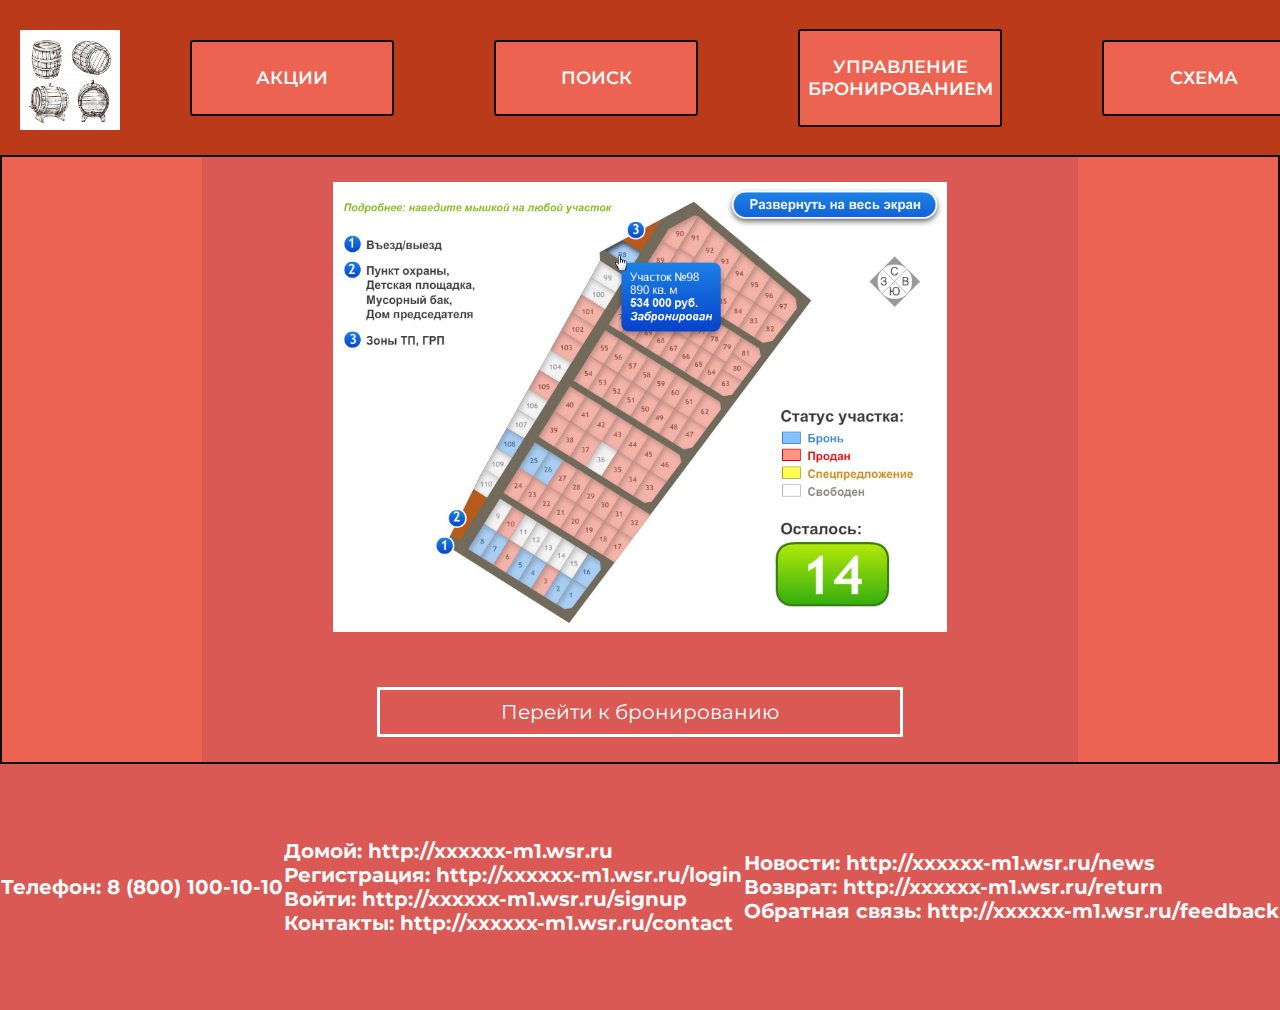
<file: seat.html>
<!DOCTYPE html>
<html lang="en">

<head>
    <meta charset="UTF-8">
    <link rel="stylesheet" href="./css/styleSeat.css">
    <title>Alone At Home</title>

    <link rel="preconnect" href="https://fonts.gstatic.com">
    <link href="https://fonts.googleapis.com/css2?family=Montserrat:ital,wght@1,200&display=swap" rel="stylesheet">
</head>

<body>
    <header>

        <a href="index.html" id="logo_link"><img class="logo_img"
            src="./images/wooden barrel for logo/sketch-barrels-whiskey-oak-casks-wooden-wine-barrel-in-vintage-engraving-style-bar-pub-and-brewery_53562-10316.jpg" alt="logo"
            width="100px"></a>


        <div class="panel">
            <a href="index.html">
                <div class="panel_button">
                    <span class="button_text">АКЦИИ</p>
                </div>
            </a>
            <a href="search.html">
                <div class="panel_button">
                    <span class="button_text">ПОИСК</p>
                </div>
            </a>
            <a href="booking.html">
                <div class="panel_button">
                    <span class="button_text">УПРАВЛЕНИЕ БРОНИРОВАНИЕМ</p>
                </div>
            </a>
            <a href="seat.html">
                <div class="panel_button">
                    <span class="button_text">СХЕМА</p>
                </div>
            </a>
        </div>

    </header>
    <section>
        <div class="scheme">
            <img src="./images/plan/shema-poselka-1_big.jpg" alt="shema-poselka" width="70%">
            <a href="booking.html">
                <div class="btn">
                    Перейти к бронированию
                </div>
            </a>
        </div>
    </section>

    <footer>
        <div class="phone_number">
            <h4>Телефон:<a class="link"> 8 (800) 100-10-10</a> </h4>
        </div>

        <div class="links_block">
            <h4>Домой: <a href="http://xxxxxx-m1.wsr.ru" class="link">http://xxxxxx-m1.wsr.ru</a></h4>
            <h4>Регистрация: <a href="http://xxxxxx-m1.wsr.ru/login" class="link">http://xxxxxx-m1.wsr.ru/login</a></h4>
            <h4>Войти: <a href="http://xxxxxx-m1.wsr.ru/signup" class="link">http://xxxxxx-m1.wsr.ru/signup</a></h4>
            <h4>Контакты: <a href="http://xxxxxx-m1.wsr.ru/contact" class="link">http://xxxxxx-m1.wsr.ru/contact</a>
            </h4>
        </div>
        <div class="links_block">
            <h4>Новости: <a href="http://xxxxxx-m1.wsr.ru/news" class="link">http://xxxxxx-m1.wsr.ru/news</a></h4>
            <h4>Возврат: <a href=http://xxxxxx-m1.wsr.ru/return"" class="link">http://xxxxxx-m1.wsr.ru/return</a></h4>
            <h4>Обратная связь: <a href="http://xxxxxx-m1.wsr.ru/feedback"
                    class="link">http://xxxxxx-m1.wsr.ru/feedback</a></h4>
        </div>


    </footer>
</body>

</html>
</file>
<file: css/style.css>
*{
    margin: 0;
    padding: 0;
}
body{
    width: 100%;
    color: #f7ecec;
    font-size: 20px;
    font-family: 'Montserrat', sans-serif;
    font: 500;
    cursor:default;
}
header{
    background-color:#bb3a1a ;
    display: flex;
    border: 2px solid #050505;
}
div{
    padding-top: 25px;
    padding-bottom: 25px;
}
a{
    text-decoration: none;
    color: currentColor;
    margin: auto;
    
}
#logo_link{
    margin: 0;
}
.logo_img{
    margin: 20px;
    padding-top: 10px;
    transition-duration:0.5s ;
}
.logo_img:hover{
    width: 110px;
}
.panel{
    display: flex;
    margin:auto;  
}
.panel_button{
    text-align: center;
    border: 2px solid #070707;
    border-radius: 3px;
    width: 200px;
    display: flex;
    background-color: #ec6351;
    margin-left: 50px;
    margin-right: 50px;
    transition-duration: 0.5s;
    

}
.panel_button:hover{
    background-color:   #ffffff;
    color:#0f0f0e;
    
}
.button_text{
    margin: auto;
    font-size: 18px;
    font-weight: 600;

    
}

section{
    background-color: #ec6351;
    color:rgb(255, 250, 250);
    
}
.booking{
    background-color: #da5955;
    background-size: cover;
    text-align: left;
    margin-left: 200px;
    margin-right: 200px;
    
    
    
}
.booking_step{
    margin-left: 50px; 
}
li{
    width: 80%;
    list-style-type: none;
    border-right: 4px solid #da5955;
    border-left: 4px solid #da5955;
    width:fit-content;
    transition-duration: 0.5s;
    font-size: 30px;
}
h3{
    font-size: 45px;

}
li:hover{
    width:fit-content;
}

.AboutUs{   
    background-color: #da5955;
    background-size: cover;
    text-align: center;
    margin-left: 200px;
    margin-right: 200px;
    
}
.main{
    line-height : 2;
    margin-left: 100px;
    margin-right: 100px;
}
h1{
    font-size: 110px;
    text-transform: uppercase;
    font-weight: 500;
    padding-top: 300px;
    padding-bottom: 600px;
}
.name{
    width: 100%;
    height: 100%;
    background: url(../images/home/259878452.jpg) 100% ;
    background-repeat:no-repeat ;
    background-position: center;
    transition-duration: 0.5s;

    
}

.motto{
    font-size: 30px;
}
.mainImg{
    width: 70%;
    transition-duration: 0.5s;
}
.mainImg:hover{
    width: 80%;
}
.images{
    display: flex;
}
.img_card{
    border: 2px solid #9b7b4b;
    border-radius: 3px;
}

.list_of_required_items{
    line-height : 2;
    margin-left: 100px;
    margin-right: 100px;
}
.feedback_blocks{
    display: table;
    align-items: center;

}
.blocks{
    display: table-row;
}
.feedback{
    justify-content: center;
    display:inline-block;
    border: 2px solid #050505;
    border-radius: 3px;
    width:35%;
    margin: 20px;
    background-color: #ec6351;
    color: #fffefe;
    transition-duration: 0.5s;
    
}
.feedback:hover{
    padding-left: 40px;
    padding-right: 40px;
    background-color:   #ffffff;
    color:#0f0f0e;
    width: 45%;
}
.feedback_image{
    margin:10px;
    border: 10px solid #000000;
    border-radius:50% ;
    transition-duration: 0.5s;
}

.feeback_text{
    margin-left: 10px;
    margin-right: 10px;
}
#feedback3{
    margin-top: 5px;
}

.search{
    background-color: #ec6351;
    background-size: cover;
    text-align: center;
    justify-content: center;
    margin-left: 200px;
    margin-right: 200px;  
}
.search_panel{
    margin-bottom: 25px;
   
    margin-left: 150px;
    margin-right: 150px;
}
.search_margin{
    margin-top: 50px;
}
.search_btn{
    border: 3px solid;
    padding:10px 40px ;
    transition-duration: 0.5s;

}
.search_input{
    margin: 5px;
    padding-top: 10px;
    padding-bottom: 10px;
}
.search_btn:hover{
    background-color:   #ffffff;
    color:#0f0f0e;
}

.promotion{
    background-color: #da5955;
    background-size: cover;
    text-align: center;
    justify-content: center;
    margin-left: 200px;
    margin-right: 200px;
}
.promotion_card{
    justify-content: center;
    display:inline-block;
    border: 4px solid  #0a0a0a;
    border-radius: 3px;
    width:40%;
    margin: 20px;
    background-color: #ec6351;
    color: #ffffff;
    line-height : 1.5;
    font-size: 20px;
    font-weight: 500px;
    padding-left: 10px;
    padding-right: 10px;
    transition-duration: 0.5s;
}
.promotion_card:hover{
    border: 4px solid #0c0c0c ;
    padding-left: 15px;
    padding-right: 15px;
    background-color:   #ffffff;
    color:#0f0f0e;
}
.promotion_img{
    margin: 30px;
    transition-duration: 0.5s;
}
.promotion_img:hover{
    width: 95%;
    margin-left: 15px;
}
h2{
    margin-top: 20px;
    margin-bottom: 20px;
    
}
.subscription{
    background-color:#ec6351;
    background-size: cover;
    text-align: center;
    margin-left: 200px;
    margin-right: 200px;

}
.sub_input{
    margin: 20px;
    padding-top: 10px;
    padding-bottom: 10px;
    width: 10%;
}
.sub_btn{
    border: 3px solid;
    padding:10px 40px ;
    margin-top: 50px;
    transition-duration: 0.5s;
}
.sub_btn:hover{
    background-color:   #ffffff;
    color:#0f0f0e;
}

footer{
    background-color: #da5955;
    display: flex;
    margin: auto;
    padding-bottom: 50px;
    padding-top: 50px;
    
}
.phone_number{
    justify-content: left;
    margin: auto;
    cursor: pointer;
}
.links_block{
    justify-content: right;  
    margin: auto;
    cursor: pointer;
}
.link:hover{
    color: white;
}
</file>
<file: css/styleBooking.css>
*{
    margin: 0;
    padding: 0;
}
body{
    width: 100%;
    color: #ffffff;
    font-size: 20px;
    font-family: 'Montserrat', sans-serif;
    font: 500;
    cursor:default;
    justify-content: center;
    display: block;
}

header{
    background-color:#bb3a1a ;
    display: flex;
}
div{
    padding-top: 25px;
    padding-bottom: 25px;
    display: block;
}
a{
    text-decoration: none;
    color: currentColor;
    margin: auto;
    
}
#logo_link{
    margin: 0;
}
.logo_img{
    margin: 20px;
    padding-top: 10px;
    transition-duration:0.5s ;
}
.logo_img:hover{
    width: 110px;
}
.panel{
    display: flex;
    margin:auto;  
}
.panel_button{
    text-align: center;
    border: 2px solid #080808;
    border-radius: 3px;
    width: 200px;
    display: flex;
    background-color: #ec6351;
    margin-left: 50px;
    margin-right: 50px;
    transition-duration: 0.5s;
}
.panel_button:hover{
    background-color:  #fdfdfd;
    color:#000000;  
}

.button_text{
    margin: auto;
    font-size: 18px;
    font-weight: 600;  
}


section{
    background-color: #ec6351;
    color:white;
    border: 2px solid #0f0f0f;
}

.booking{
    background-color: #da5955;
    background-size: cover;
    text-align: left;
    margin-left: 200px;
    margin-right: 200px;
    display: flex;
    padding-top: 60px;
    padding-bottom: 60px;
    
}
.order_details{
    border: 3px solid #000000;
    border-radius: 5px;
    padding: 20px;
    width: 30%;
    margin-left: 20px;
    margin: 20px;
    line-height : 2;
    
}
.guest_details{
    border: 3px solid #000000;
    border-radius: 5px;
    padding: 20px;
    width: 30%;
    margin-left: 20px;
    margin: 20px;
    line-height : 1.5;
}
.additionalServices{
    border: 3px solid #000000;
    border-radius: 5px;
    padding: 20px;
    width: 30%;
    margin-left: 20px;
    margin: 20px;
}
.finish{
    border: 3px solid #000000;
    border-radius: 5px;
    padding: 20px;
    width: 30%;
    margin-left: 20px;
    margin: 20px;
    line-height : 2;
}
.summ{
    border: 2px solid #080808;
    border-radius: 5px;
    background-color: #ffffff;
    color: #050505;
}
.btn{
    text-align: center;
    border: 2px solid #000000;
    border-radius: 3px;  
    margin-top: 20px;
    color: #fffbfb;
    font-weight: 900;
    transition-duration: 0.5s;
    background-color: #ec6351;
}
.btn:hover{
    border: 2px solid #000000;
    background-color:#fffefb ;
    color:#110f0c ;

}

footer{
    background-color: #da5955;
    display: flex;
    margin: auto;
    padding-bottom: 50px;
    padding-top: 50px;
    
}
.phone_number{
    justify-content: left;
    margin: auto;
    cursor: pointer;
    
}
.links_block{
    justify-content: right;  
    margin: auto;
    cursor: pointer;
    
}
.link:hover{
    color: white;
}
</file>
<file: css/styleSeat.css>
*{
    margin: 0;
    padding: 0;
}
body{
    width: 100%;
    color: #faf9f9;
    font-size: 20px;
    font-family: 'Montserrat', sans-serif;
    font: 500;
    cursor:default;
    justify-content: center;
}
header{
    background-color:#bb3a1a ;
    display: flex;
}
div{
    padding-top: 25px;
    padding-bottom: 25px;
}
a{
    text-decoration: none;
    color: currentColor;
    margin: auto;
    
}
#logo_link{
    margin: 0;
}
.logo_img{
    margin: 20px;
    padding-top: 10px;
    transition-duration:0.5s ;
}
.logo_img:hover{
    width: 110px;

}
.panel{
    display: flex;
    margin:auto;  
    
}
.panel_button{
    text-align: center;
    border: 2px solid #0f0f0f;
    border-radius: 3px;
    width: 200px;
    display: flex;
    background-color: #ec6351;
    margin-left: 50px;
    margin-right: 50px;
    transition-duration: 0.5s;
    
}
.panel_button:hover{
    background-color:  #fafafa;
    color:#050504;
    
}
.button_text{
    margin: auto;
    font-size: 18px;
    font-weight: 600; 
     
}


section{
    background-color: #ec6351;
    color:white;
    border: 2px solid #0f0f0f;
}
.scheme{
    background-color: #da5955;
    background-size: cover;
    text-align: center;
    margin-left: 200px;
    margin-right: 200px;
}
.btn{
    border: 3px solid;
    padding:10px 40px ;
    margin-top: 50px;
    margin-left: 20%;
    margin-right: 20%;
    transition-duration: 0.5s;
}
.btn:hover{
    border-color:#080808;

    background-color:  #fafafa;
    color:#050504;
}


footer{
    background-color: #da5955;
    display: flex;
    margin: auto;
    padding-bottom: 50px;
    padding-top: 50px;
    
}
.phone_number{
    justify-content: left;
    margin: auto;
    cursor: pointer;
}
.links_block{
    justify-content: right;  
    margin: auto;
    cursor: pointer;
}
.link:hover{
    color: white;
}
</file>
